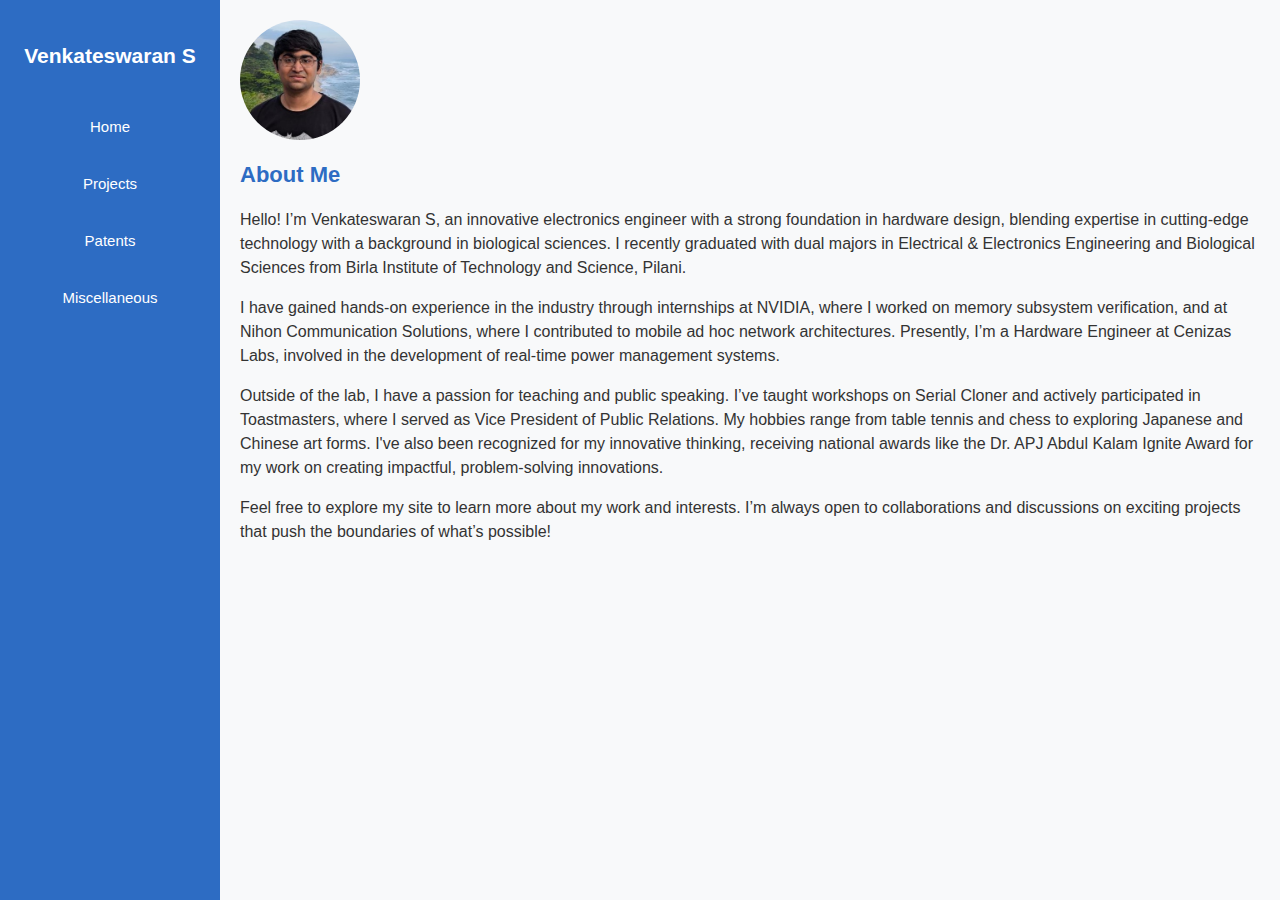
<file: index.html>
<!DOCTYPE html>
<html lang="en">
<head>
  <meta charset="UTF-8">
  <meta name="viewport" content="width=device-width, initial-scale=1.0">
  <title>Venkateswaran S</title>
  <link rel="stylesheet" href="styles.css">
</head>
<body>
  <div class="container">
    <div class="sidebar">
      <h1>Venkateswaran S</h1>
      <a href="/index.html">Home</a>
      <a href="/projects.html">Projects</a>
      <a href="/patents.html">Patents</a>
      <a href="/miscellaneous.html">Miscellaneous</a>
    </div>
    
    <div class="main-content">
      <div class="about">
        <img src="profile3.jpg" alt="Your Picture">
        <h2>About Me</h2>
        <p>Hello! I’m Venkateswaran S, an innovative electronics engineer with a strong foundation in hardware design, blending expertise in cutting-edge technology with a background in biological sciences. I recently graduated with dual majors in Electrical & Electronics Engineering and Biological Sciences from Birla Institute of Technology and Science, Pilani.</p>

<p>I have gained hands-on experience in the industry through internships at NVIDIA, where I worked on memory subsystem verification, and at Nihon Communication Solutions, where I contributed to mobile ad hoc network architectures. Presently, I’m a Hardware Engineer at Cenizas Labs, involved in the development of real-time power management systems.</p>

<p>Outside of the lab, I have a passion for teaching and public speaking. I’ve taught workshops on Serial Cloner and actively participated in Toastmasters, where I served as Vice President of Public Relations. My hobbies range from table tennis and chess to exploring Japanese and Chinese art forms. I've also been recognized for my innovative thinking, receiving national awards like the Dr. APJ Abdul Kalam Ignite Award for my work on creating impactful, problem-solving innovations.</p>

<p>Feel free to explore my site to learn more about my work and interests. I’m always open to collaborations and discussions on exciting projects that push the boundaries of what’s possible!</p>
      </div>

      
</body>
</html>
</file>
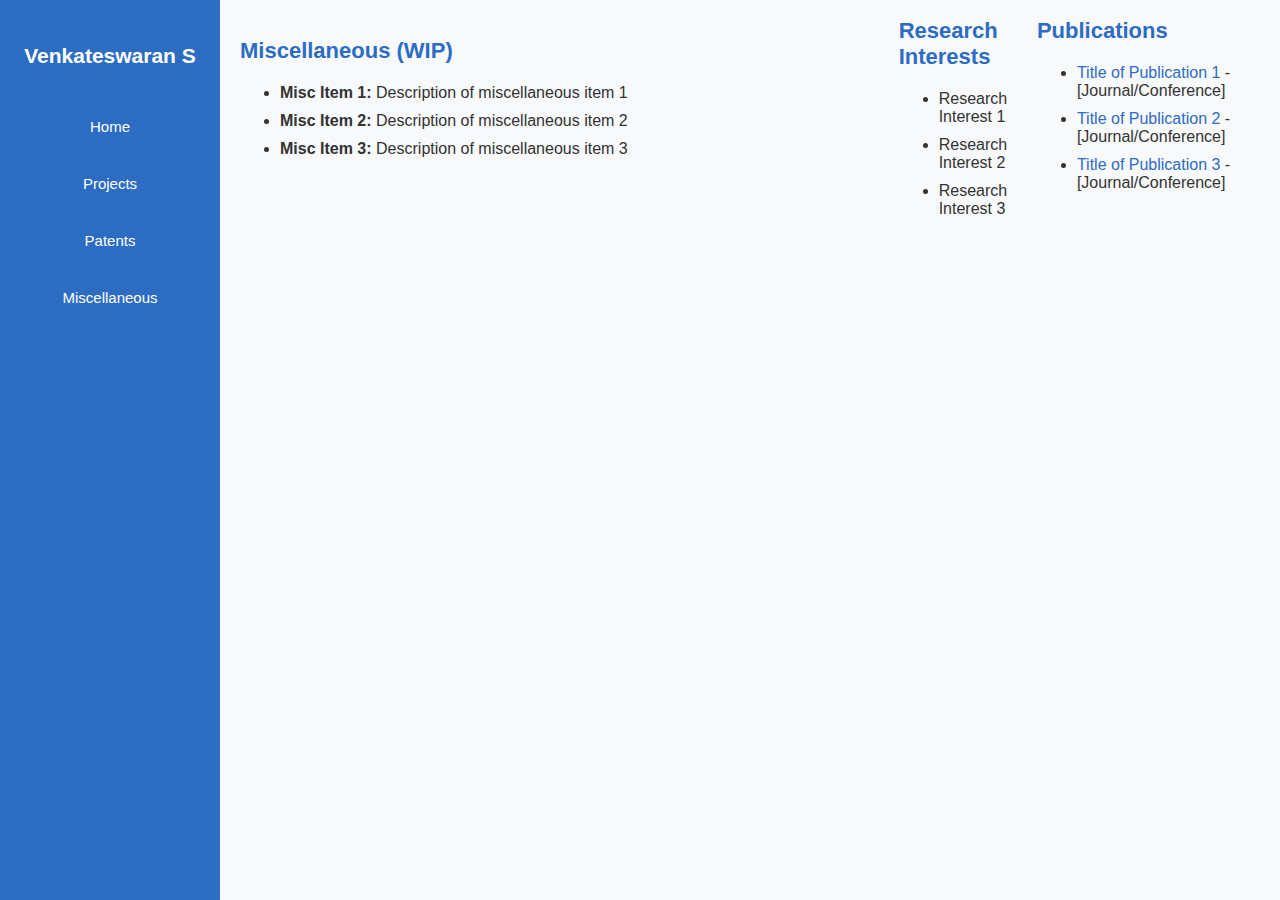
<file: miscellaneous.html>
<!DOCTYPE html>
<html lang="en">
<head>
  <meta charset="UTF-8">
  <meta name="viewport" content="width=device-width, initial-scale=1.0">
  <title>Miscellaneous - Venkateswaran S</title>
  <link rel="stylesheet" href="styles.css">
</head>
<body>
  <div class="container">
    <div class="sidebar">
      <h1>Venkateswaran S</h1>
      <a href="/index.html">Home</a>
      <a href="/projects.html">Projects</a>
      <a href="/patents.html">Patents</a>
      <a href="/miscellaneous.html">Miscellaneous</a>
    </div>
    
    <div class="main-content">
      <h2>Miscellaneous (WIP)</h2>
      <ul>
        <li><strong>Misc Item 1:</strong> Description of miscellaneous item 1</li>
        <li><strong>Misc Item 2:</strong> Description of miscellaneous item 2</li>
        <li><strong>Misc Item 3:</strong> Description of miscellaneous item 3</li>
      </ul>
    </div>
  </div>
<div class="research">
        <h2>Research Interests</h2>
        <ul>
          <li>Research Interest 1</li>
          <li>Research Interest 2</li>
          <li>Research Interest 3</li>
        </ul>
      </div>

      <div class="publications">
        <h2>Publications</h2>
        <ul>
          <li><a href="#" class="publication">Title of Publication 1</a> - [Journal/Conference]</li>
          <li><a href="#" class="publication">Title of Publication 2</a> - [Journal/Conference]</li>
          <li><a href="#" class="publication">Title of Publication 3</a> - [Journal/Conference]</li>
        </ul>
      </div>
    </div>
  </div>
</body>
</html>
</file>
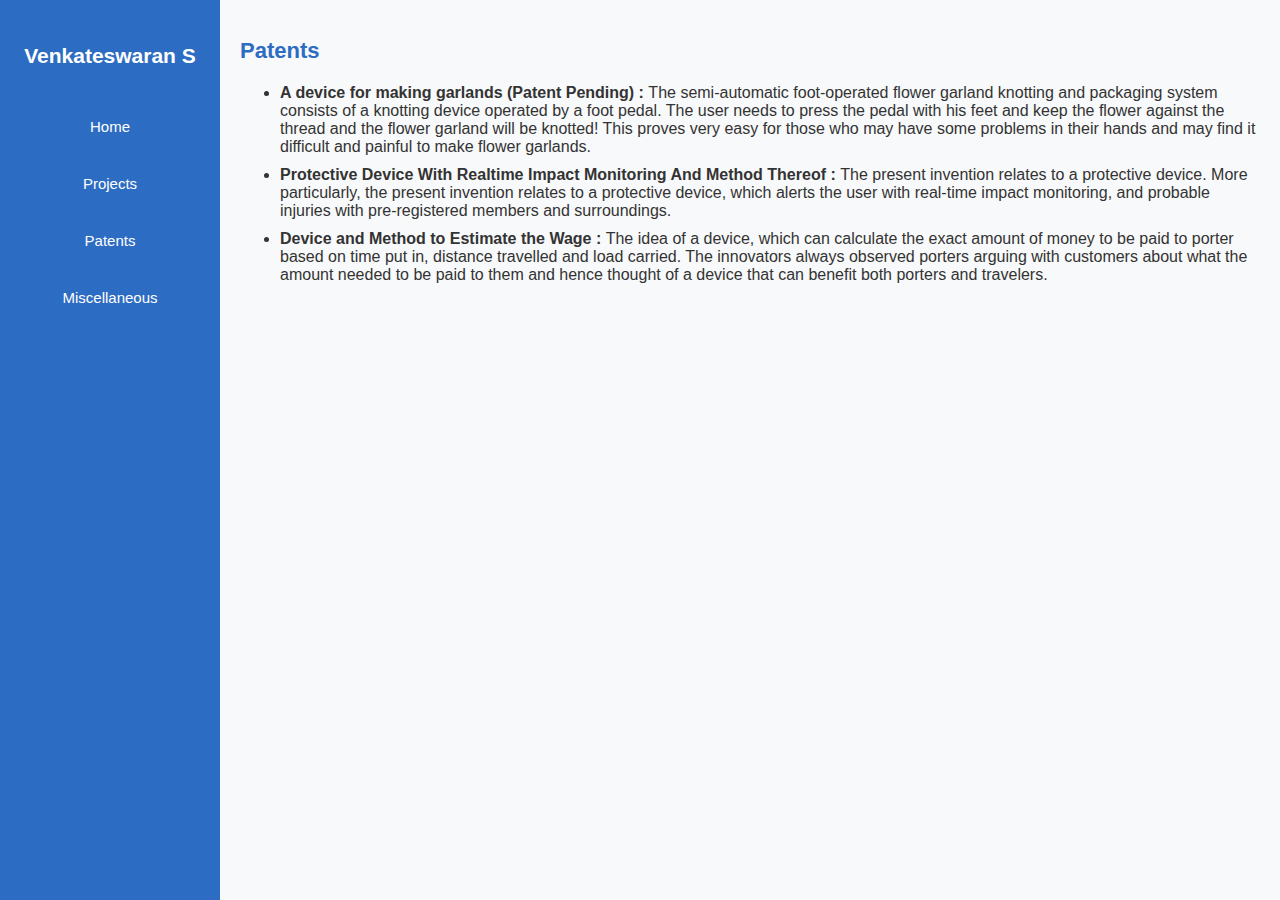
<file: patents.html>
<!DOCTYPE html>
<html lang="en">
<head>
  <meta charset="UTF-8">
  <meta name="viewport" content="width=device-width, initial-scale=1.0">
  <title>Patents - Venkateswaran S</title>
  <link rel="stylesheet" href="styles.css">
</head>
<body>
  <div class="container">
    <div class="sidebar">
      <h1>Venkateswaran S</h1>
      <a href="/index.html">Home</a>
      <a href="/projects.html">Projects</a>
      <a href="/patents.html">Patents</a>
      <a href="/miscellaneous.html">Miscellaneous</a>
    </div>
    
    <div class="main-content">
      <h2>Patents</h2>
      <ul>
        <li><strong>A device for making garlands (Patent Pending) : </strong> The semi-automatic foot-operated flower garland knotting and packaging system consists of a knotting device operated by a foot pedal. The user needs to press the pedal with his feet and keep the flower against the thread and the flower garland will be knotted!  This proves very easy for those who may have some problems in their hands and may find it difficult and painful to make flower garlands. </li>
        <li><strong>Protective Device With Realtime Impact Monitoring And Method Thereof : </strong> The present invention relates to a protective device. More particularly, the present invention relates to a protective device, which alerts the user with real-time impact monitoring, and probable injuries with pre-registered members and surroundings. </li>
        <li><strong>Device and Method to Estimate the Wage : </strong> The idea of a device, which can calculate the exact amount of money to be paid to porter based on time put in, distance travelled and load carried. The innovators always observed porters arguing with customers about what the amount needed to be paid to them and hence thought of a device that can benefit both porters and travelers. </li>
      </ul>
    </div>
  </div>
</body>
</html>
</file>
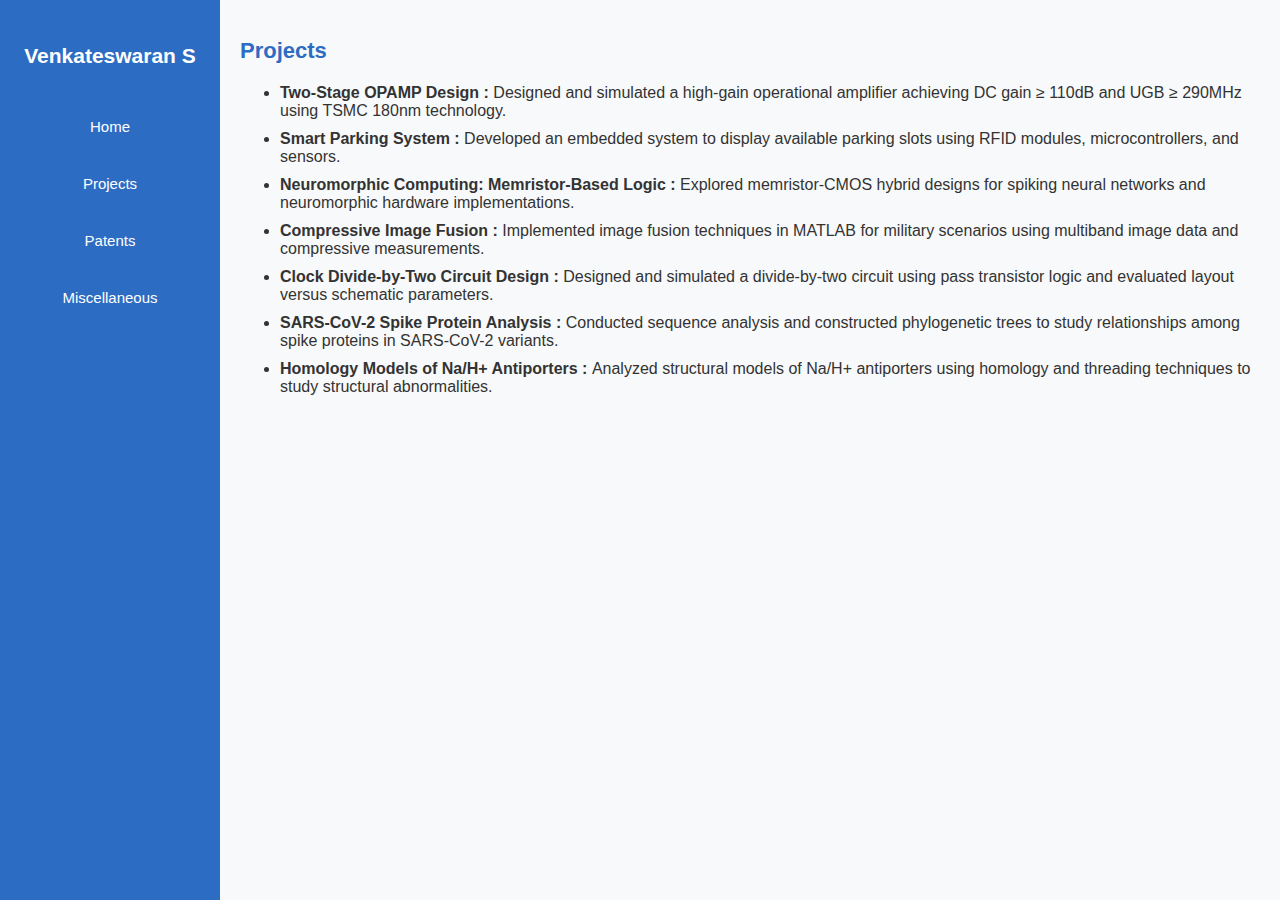
<file: projects.html>
<!DOCTYPE html>
<html lang="en">
<head>
  <meta charset="UTF-8">
  <meta name="viewport" content="width=device-width, initial-scale=1.0">
  <title>Projects - Venkateswaran S</title>
  <link rel="stylesheet" href="styles.css">
</head>
<body>
  <div class="container">
    <div class="sidebar">
      <h1>Venkateswaran S</h1>
      <a href="/index.html">Home</a>
      <a href="/projects.html">Projects</a>
      <a href="/patents.html">Patents</a>
      <a href="/miscellaneous.html">Miscellaneous</a>
    </div>
    
    <div class="main-content">
      <h2>Projects</h2>
      <ul>
        <li><strong>Two-Stage OPAMP Design : </strong> Designed and simulated a high-gain operational amplifier achieving DC gain ≥ 110dB and UGB ≥ 290MHz using TSMC 180nm technology. </li>
        <li><strong>Smart Parking System : </strong> Developed an embedded system to display available parking slots using RFID modules, microcontrollers, and sensors. </li>
        <li><strong>Neuromorphic Computing: Memristor-Based Logic : </strong> Explored memristor-CMOS hybrid designs for spiking neural networks and neuromorphic hardware implementations.</li>
	<li><strong>Compressive Image Fusion : </strong> Implemented image fusion techniques in MATLAB for military scenarios using multiband image data and compressive measurements. </li>
	<li><strong>Clock Divide-by-Two Circuit Design : </strong> Designed and simulated a divide-by-two circuit using pass transistor logic and evaluated layout versus schematic parameters. </li>
	<li><strong>SARS-CoV-2 Spike Protein Analysis : </strong> Conducted sequence analysis and constructed phylogenetic trees to study relationships among spike proteins in SARS-CoV-2 variants. </li>
	<li><strong>Homology Models of Na/H+ Antiporters : </strong> Analyzed structural models of Na/H+ antiporters using homology and threading techniques to study structural abnormalities. </li>
      </ul>
    </div>
  </div>
</body>
</html>
</file>
<file: styles.css>
/* Iteration #4: Add subtle highlight/box to the sidebar links */

body {
  font-family: Arial, sans-serif;
  margin: 0;
  padding: 0;
  background-color: #f8f9fa;
  color: #333;
  display: flex;
  height: 100vh;
}

.container {
  display: flex;
  width: 100%;
}

.sidebar {
  background-color: #2d6cc3;
  color: white;
  padding: 30px 20px;
  width: 180px;
  display: flex;
  flex-direction: column;
  justify-content: flex-start;
  align-items: center;
  position: fixed;
  height: 100vh;
}

.sidebar h1 {
  font-size: 21px;
  margin-bottom: 30px;
}

.sidebar a {
  color: white;
  text-decoration: none;
  margin: 10px 0;
  font-size: 15px;
  display: block;
  padding: 10px 15px; /* Adding padding for a boxed effect */
  border-radius: 8px; /* Rounded corners for a modern look */
  background-color: transparent;
  transition: background-color 0.3s ease, box-shadow 0.3s ease;
}

.sidebar a:hover {
  background-color: #1b4f91; /* Slightly darker shade on hover */
  box-shadow: 0 4px 8px rgba(0, 0, 0, 0.1); /* Adding a light shadow */
  text-decoration: none;
}

.main-content {
  margin-left: 220px;
  padding: 20px;
  width: calc(100% - 220px);
  max-width: 1200px;
}

.main-content img {
  border-radius: 50%;
  width: 120px;
  height: 120px;
  display: inline-block;
  margin-right: 20px;
}

h2 {
  font-size: 22px;
  color: #2d6cc3;
}

p {
  font-size: 16px;
  line-height: 1.5;
}

h2, ul {
  margin-bottom: 20px;
}

ul li {
  font-size: 16px;
  margin-bottom: 10px;
}

a.publication {
  color: #2d6cc3;
  text-decoration: none;
}

a.publication:hover {
  text-decoration: underline;
}
</file>
